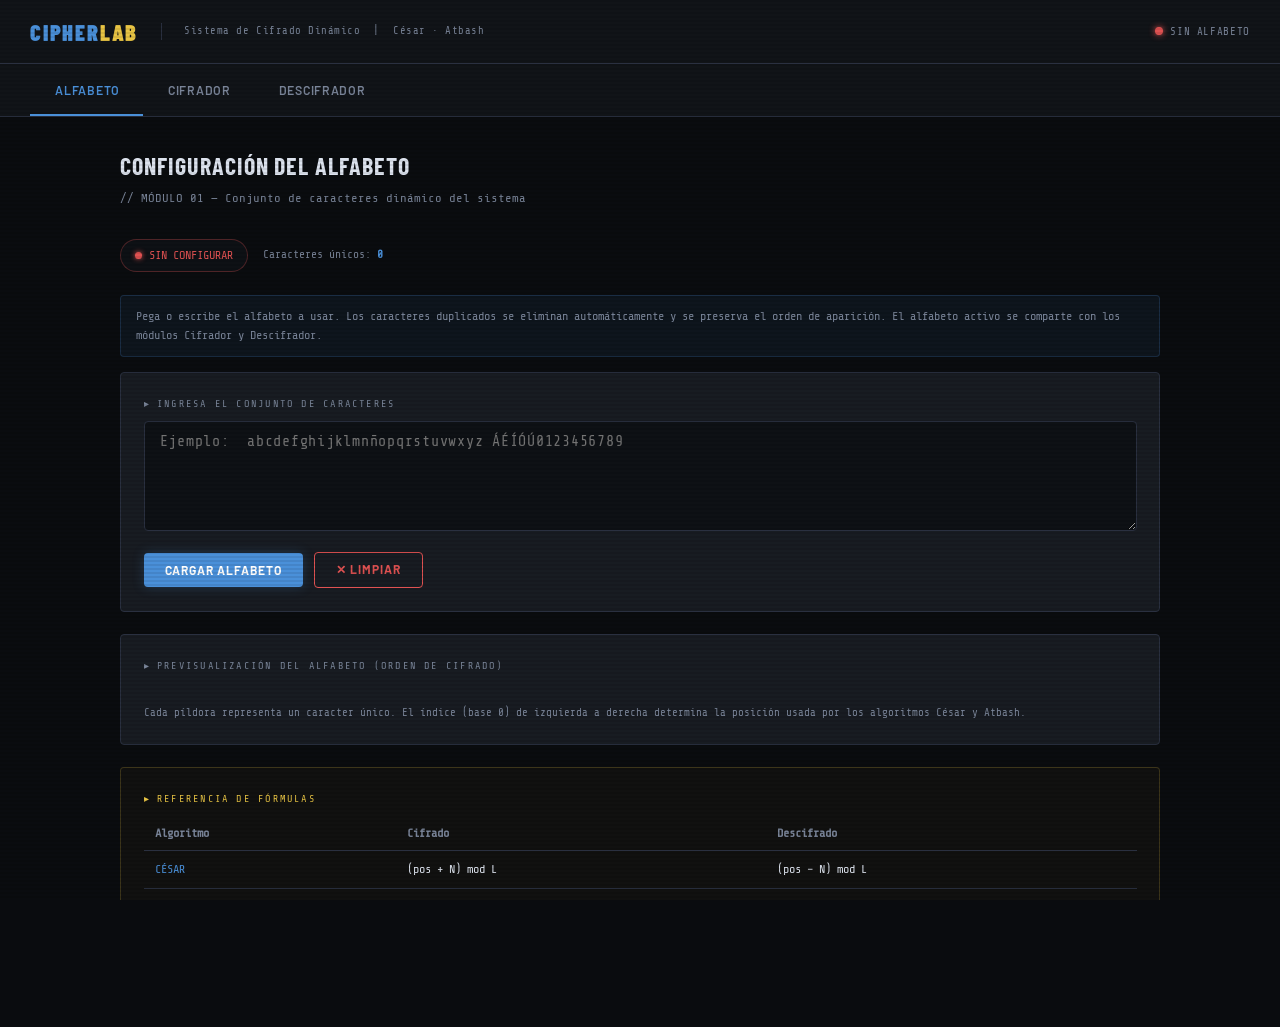
<file: index.html>
<!DOCTYPE html>
<html lang="es">
<head>
    <meta charset="UTF-8" />
    <meta name="viewport" content="width=device-width, initial-scale=1.0" />
    <title>CipherLab — Sistema de Cifrado Dinámico</title>
    <meta name="description" content="Cifrado César y Atbash con alfabeto dinámico configurable." />

    <!--
      index.html
      ─────────────────────────────────────────────────────────────────────────
      Esqueleto SPA (Single Page Application).

      Estructura de carga:
        1. Este HTML provee el shell: header + nav de pestañas + #main-content
        2. js/main.js (type="module") gestiona el enrutamiento:
           - Al hacer clic en una pestaña llama a fetch('pestanas/X.html')
           - Inyecta el HTML resultante en #main-content
           - Registra los event listeners específicos de cada pestaña
        3. El estado global (alfabetoActual) vive en window.__alfabetoActual
           y es compartido entre todos los módulos JS.
      ─────────────────────────────────────────────────────────────────────────
    -->

    <link rel="stylesheet" href="estilos/estilos.css" />
</head>
<body>

    <!-- ── Header de la aplicación ── -->
    <header id="app-header">
        <div class="logo">Cipher<span>Lab</span></div>
        <div class="tagline">
            Sistema de Cifrado Dinámico &nbsp;|&nbsp; César · Atbash
        </div>

        <!-- Indicador de estado del alfabeto (se actualiza por main.js) -->
        <div id="header-status" aria-live="polite">
            <div class="dot"></div>
            <span id="header-label" style="font-size:0.72rem; letter-spacing:0.06em;">SIN ALFABETO</span>
        </div>
    </header>

    <!-- ── Navegación por pestañas (estilo Google / Material) ── -->
    <nav id="tab-nav" role="tablist" aria-label="Módulos del sistema">
        <button
            class="tab-btn"
            data-tab="alfabeto"
            role="tab"
            aria-selected="false"
            aria-controls="main-content"
        >
            &nbsp;Alfabeto
        </button>
        <button
            class="tab-btn"
            data-tab="cifrador"
            role="tab"
            aria-selected="false"
            aria-controls="main-content"
        >
            &nbsp;Cifrador
        </button>
        <button
            class="tab-btn"
            data-tab="descifrador"
            role="tab"
            aria-selected="false"
            aria-controls="main-content"
        >
            &nbsp;Descifrador
        </button>
    </nav>

    <!-- ── Contenedor principal donde se inyectan las pestañas ── -->
    <main id="main-content" role="tabpanel" aria-label="Contenido del módulo activo">
        <!-- js/main.js inyecta aquí el HTML de pestanas/*.html via fetch() -->
        <div class="tab-loading">
            <div class="spinner"></div>
            INICIANDO SISTEMA...
        </div>
    </main>

    <!--
      js/main.js es el ÚNICO script que index.html carga directamente.
      Todos los demás módulos (alfabeto.js, cesar.js, atbash.js)
      son importados desde main.js usando ESModules nativos.
      Requiere servir el proyecto desde un servidor HTTP (no file://).
    -->
    <script type="module" src="js/main.js"></script>

</body>
</html>
</file>
<file: estilos/estilos.css>
/* ============================================================
   estilos.css — Estilos globales del Sistema de Cifrado
   Aesthetic: Industrial / Terminal — Dark, monospaced, precise
   ============================================================ */

@import url('https://fonts.googleapis.com/css2?family=Share+Tech+Mono&family=Barlow:wght@300;400;600;700&family=Barlow+Condensed:wght@700;900&display=swap');

/* ── Variables ── */
:root {
  --bg-deep:       #0a0c0f;
  --bg-panel:      #111418;
  --bg-card:       #181c22;
  --bg-input:      #0e1115;
  --border:        #2a3040;
  --border-active: #4a90d9;
  --accent:        #4a90d9;
  --accent-glow:   rgba(74,144,217,0.25);
  --accent-2:      #e8c444;
  --accent-2-glow: rgba(232,196,68,0.2);
  --text-primary:  #dde3ee;
  --text-secondary:#7a8599;
  --text-mono:     #a8d8a8;
  --green:         #4caf7d;
  --red:           #e05252;
  --tab-h:         52px;
  --radius:        4px;
  --font-mono:     'Share Tech Mono', monospace;
  --font-ui:       'Barlow', sans-serif;
  --font-display:  'Barlow Condensed', sans-serif;
}

/* ── Reset & Base ── */
*, *::before, *::after { box-sizing: border-box; margin: 0; padding: 0; }

html, body {
  height: 100%;
  background: var(--bg-deep);
  color: var(--text-primary);
  font-family: var(--font-ui);
  font-size: 15px;
  line-height: 1.6;
  overflow-x: hidden;
}

/* ── Scanline overlay (atmosphere) ── */
body::before {
  content: '';
  pointer-events: none;
  position: fixed;
  inset: 0;
  background: repeating-linear-gradient(
    0deg,
    transparent,
    transparent 2px,
    rgba(0,0,0,0.08) 2px,
    rgba(0,0,0,0.08) 4px
  );
  z-index: 9999;
}

/* ── Header ── */
#app-header {
  background: var(--bg-panel);
  border-bottom: 1px solid var(--border);
  padding: 0 2rem;
  display: flex;
  align-items: center;
  gap: 1.5rem;
  height: 64px;
  position: sticky;
  top: 0;
  z-index: 100;
}

#app-header .logo {
  font-family: var(--font-display);
  font-size: 1.5rem;
  font-weight: 900;
  letter-spacing: 0.08em;
  color: var(--accent);
  text-transform: uppercase;
  white-space: nowrap;
}

#app-header .logo span {
  color: var(--accent-2);
}

#app-header .tagline {
  font-family: var(--font-mono);
  font-size: 0.7rem;
  color: var(--text-secondary);
  letter-spacing: 0.05em;
  border-left: 1px solid var(--border);
  padding-left: 1.5rem;
}

/* ── Alphabet status badge in header ── */
#header-status {
  margin-left: auto;
  font-family: var(--font-mono);
  font-size: 0.72rem;
  display: flex;
  align-items: center;
  gap: 0.5rem;
  color: var(--text-secondary);
}

#header-status .dot {
  width: 8px; height: 8px;
  border-radius: 50%;
  background: var(--red);
  box-shadow: 0 0 6px var(--red);
  transition: background 0.3s, box-shadow 0.3s;
}

#header-status.active .dot {
  background: var(--green);
  box-shadow: 0 0 8px var(--green);
}

#header-status.active { color: var(--text-primary); }

/* ── Tab Navigation ── */
#tab-nav {
  display: flex;
  background: var(--bg-panel);
  border-bottom: 1px solid var(--border);
  padding: 0 2rem;
  gap: 0;
}

.tab-btn {
  position: relative;
  background: none;
  border: none;
  color: var(--text-secondary);
  font-family: var(--font-ui);
  font-size: 0.82rem;
  font-weight: 600;
  letter-spacing: 0.06em;
  text-transform: uppercase;
  padding: 0 1.5rem;
  height: var(--tab-h);
  cursor: pointer;
  transition: color 0.2s;
  outline: none;
}

.tab-btn::after {
  content: '';
  position: absolute;
  bottom: 0; left: 0; right: 0;
  height: 2px;
  background: var(--accent);
  transform: scaleX(0);
  transition: transform 0.2s;
}

.tab-btn:hover { color: var(--text-primary); }
.tab-btn.active { color: var(--accent); }
.tab-btn.active::after { transform: scaleX(1); }

/* ── Main Content Area ── */
#main-content {
  padding: 2rem;
  max-width: 1100px;
  margin: 0 auto;
  min-height: calc(100vh - 64px - var(--tab-h));
}

/* ── Section titles ── */
.section-title {
  font-family: var(--font-display);
  font-size: 1.6rem;
  font-weight: 700;
  letter-spacing: 0.04em;
  text-transform: uppercase;
  color: var(--text-primary);
  margin-bottom: 0.25rem;
}

.section-subtitle {
  font-size: 0.82rem;
  color: var(--text-secondary);
  margin-bottom: 2rem;
  font-family: var(--font-mono);
}

/* ── Cards / Panels ── */
.card {
  background: var(--bg-card);
  border: 1px solid var(--border);
  border-radius: var(--radius);
  padding: 1.5rem;
  margin-bottom: 1.5rem;
}

.card-label {
  font-family: var(--font-mono);
  font-size: 0.68rem;
  letter-spacing: 0.12em;
  text-transform: uppercase;
  color: var(--text-secondary);
  margin-bottom: 0.6rem;
}

/* ── Inputs & Textareas ── */
textarea, input[type="number"], input[type="text"] {
  width: 100%;
  background: var(--bg-input);
  border: 1px solid var(--border);
  border-radius: var(--radius);
  color: var(--text-primary);
  font-family: var(--font-mono);
  font-size: 0.88rem;
  padding: 0.75rem 1rem;
  transition: border-color 0.2s, box-shadow 0.2s;
  outline: none;
  resize: vertical;
}

textarea:focus, input[type="number"]:focus {
  border-color: var(--accent);
  box-shadow: 0 0 0 3px var(--accent-glow);
}

textarea[readonly] {
  cursor: default;
  color: var(--text-mono);
  border-color: #1e2a1e;
  background: #0c130c;
}

textarea[readonly]:focus {
  border-color: var(--green);
  box-shadow: 0 0 0 3px rgba(76,175,125,0.15);
}

input[type="number"] {
  -moz-appearance: textfield;
  width: 120px;
}

input[type="number"]::-webkit-inner-spin-button,
input[type="number"]::-webkit-outer-spin-button { opacity: 0.4; }

/* ── Buttons ── */
.btn {
  display: inline-flex;
  align-items: center;
  gap: 0.5rem;
  border: none;
  border-radius: var(--radius);
  font-family: var(--font-ui);
  font-weight: 700;
  font-size: 0.8rem;
  letter-spacing: 0.08em;
  text-transform: uppercase;
  padding: 0.65rem 1.4rem;
  cursor: pointer;
  transition: all 0.15s;
  outline: none;
}

.btn-primary {
  background: var(--accent);
  color: #fff;
  box-shadow: 0 0 12px var(--accent-glow);
}
.btn-primary:hover {
  background: #5aa0e8;
  box-shadow: 0 0 18px var(--accent-glow);
  transform: translateY(-1px);
}
.btn-primary:active { transform: translateY(0); }

.btn-gold {
  background: var(--accent-2);
  color: #1a1400;
  box-shadow: 0 0 12px var(--accent-2-glow);
}
.btn-gold:hover {
  background: #f0d060;
  box-shadow: 0 0 18px var(--accent-2-glow);
  transform: translateY(-1px);
}

.btn-outline {
  background: transparent;
  border: 1px solid var(--border-active);
  color: var(--accent);
}
.btn-outline:hover {
  background: var(--accent-glow);
}

.btn-danger {
  background: transparent;
  border: 1px solid var(--red);
  color: var(--red);
}
.btn-danger:hover { background: rgba(224,82,82,0.1); }

/* ── Status indicator ── */
.status-indicator {
  display: inline-flex;
  align-items: center;
  gap: 0.5rem;
  font-family: var(--font-mono);
  font-size: 0.8rem;
  padding: 0.4rem 0.9rem;
  border-radius: 2rem;
  border: 1px solid var(--border);
  background: var(--bg-input);
}

.status-indicator.unconfigured { color: var(--red); border-color: rgba(224,82,82,0.3); }
.status-indicator.active       { color: var(--green); border-color: rgba(76,175,125,0.3); background: rgba(76,175,125,0.05); }

.status-dot {
  width: 7px; height: 7px;
  border-radius: 50%;
  flex-shrink: 0;
}
.unconfigured .status-dot { background: var(--red); box-shadow: 0 0 5px var(--red); }
.active .status-dot       { background: var(--green); box-shadow: 0 0 5px var(--green); }

/* ── Alphabet display pills ── */
#chars-preview {
  display: flex;
  flex-wrap: wrap;
  gap: 0.35rem;
  margin-top: 1rem;
  max-height: 120px;
  overflow-y: auto;
}

.char-pill {
  font-family: var(--font-mono);
  font-size: 0.78rem;
  padding: 0.2rem 0.55rem;
  background: var(--bg-input);
  border: 1px solid var(--border);
  border-radius: 3px;
  color: var(--accent);
  animation: pill-in 0.2s ease both;
}

@keyframes pill-in {
  from { opacity:0; transform:scale(0.7); }
  to   { opacity:1; transform:scale(1); }
}

/* ── Cipher tool layout ── */
.cipher-grid {
  display: grid;
  grid-template-columns: 1fr 1fr;
  gap: 1.5rem;
  align-items: start;
}

@media (max-width: 720px) {
  .cipher-grid { grid-template-columns: 1fr; }
}

.controls-row {
  display: flex;
  align-items: center;
  gap: 0.75rem;
  flex-wrap: wrap;
  margin-top: 1rem;
}

/* ── Brute-force results list ── */
#brute-list {
  list-style: none;
  max-height: 420px;
  overflow-y: auto;
  padding-right: 4px;
}

#brute-list li {
  display: flex;
  gap: 0.75rem;
  padding: 0.55rem 0;
  border-bottom: 1px solid var(--border);
  font-family: var(--font-mono);
  font-size: 0.82rem;
  line-height: 1.4;
  word-break: break-all;
}

#brute-list li:last-child { border-bottom: none; }

#brute-list .mod-badge {
  flex-shrink: 0;
  font-size: 0.68rem;
  font-weight: 700;
  letter-spacing: 0.08em;
  color: var(--accent-2);
  width: 70px;
  padding-top: 2px;
}

#brute-list .mod-text {
  color: var(--text-primary);
}

/* ── Decipher grid ── */
.decipher-results {
  display: grid;
  grid-template-columns: 1fr 1fr;
  gap: 1.5rem;
  margin-top: 1.5rem;
}

@media (max-width: 720px) {
  .decipher-results { grid-template-columns: 1fr; }
}

.result-col-title {
  font-family: var(--font-display);
  font-size: 1rem;
  font-weight: 700;
  letter-spacing: 0.06em;
  text-transform: uppercase;
  margin-bottom: 0.75rem;
  display: flex;
  align-items: center;
  gap: 0.5rem;
}

.result-col-title .algo-tag {
  font-size: 0.62rem;
  font-family: var(--font-mono);
  padding: 0.15rem 0.5rem;
  border-radius: 3px;
  font-weight: 400;
  letter-spacing: 0.1em;
}

.tag-cesar  { background: rgba(74,144,217,0.15); color: var(--accent); border: 1px solid rgba(74,144,217,0.3); }
.tag-atbash { background: rgba(232,196,68,0.12); color: var(--accent-2); border: 1px solid rgba(232,196,68,0.3); }

/* ── Scrollbar ── */
::-webkit-scrollbar { width: 6px; }
::-webkit-scrollbar-track { background: var(--bg-deep); }
::-webkit-scrollbar-thumb { background: var(--border); border-radius: 3px; }
::-webkit-scrollbar-thumb:hover { background: var(--text-secondary); }

/* ── Loading state ── */
.tab-loading {
  display: flex;
  align-items: center;
  justify-content: center;
  height: 200px;
  color: var(--text-secondary);
  font-family: var(--font-mono);
  font-size: 0.8rem;
  letter-spacing: 0.1em;
  gap: 0.75rem;
}

.spinner {
  width: 16px; height: 16px;
  border: 2px solid var(--border);
  border-top-color: var(--accent);
  border-radius: 50%;
  animation: spin 0.7s linear infinite;
}

@keyframes spin { to { transform: rotate(360deg); } }

/* ── Copy flash feedback ── */
@keyframes flash-green {
  0%   { border-color: var(--green); box-shadow: 0 0 12px rgba(76,175,125,0.4); }
  100% { border-color: #1e2a1e; box-shadow: none; }
}

.copy-flash { animation: flash-green 0.6s ease; }

/* ── Info box ── */
.info-box {
  background: rgba(74,144,217,0.07);
  border: 1px solid rgba(74,144,217,0.2);
  border-radius: var(--radius);
  padding: 0.75rem 1rem;
  font-size: 0.8rem;
  color: var(--text-secondary);
  font-family: var(--font-mono);
  line-height: 1.6;
  margin-bottom: 1rem;
}
</file>
